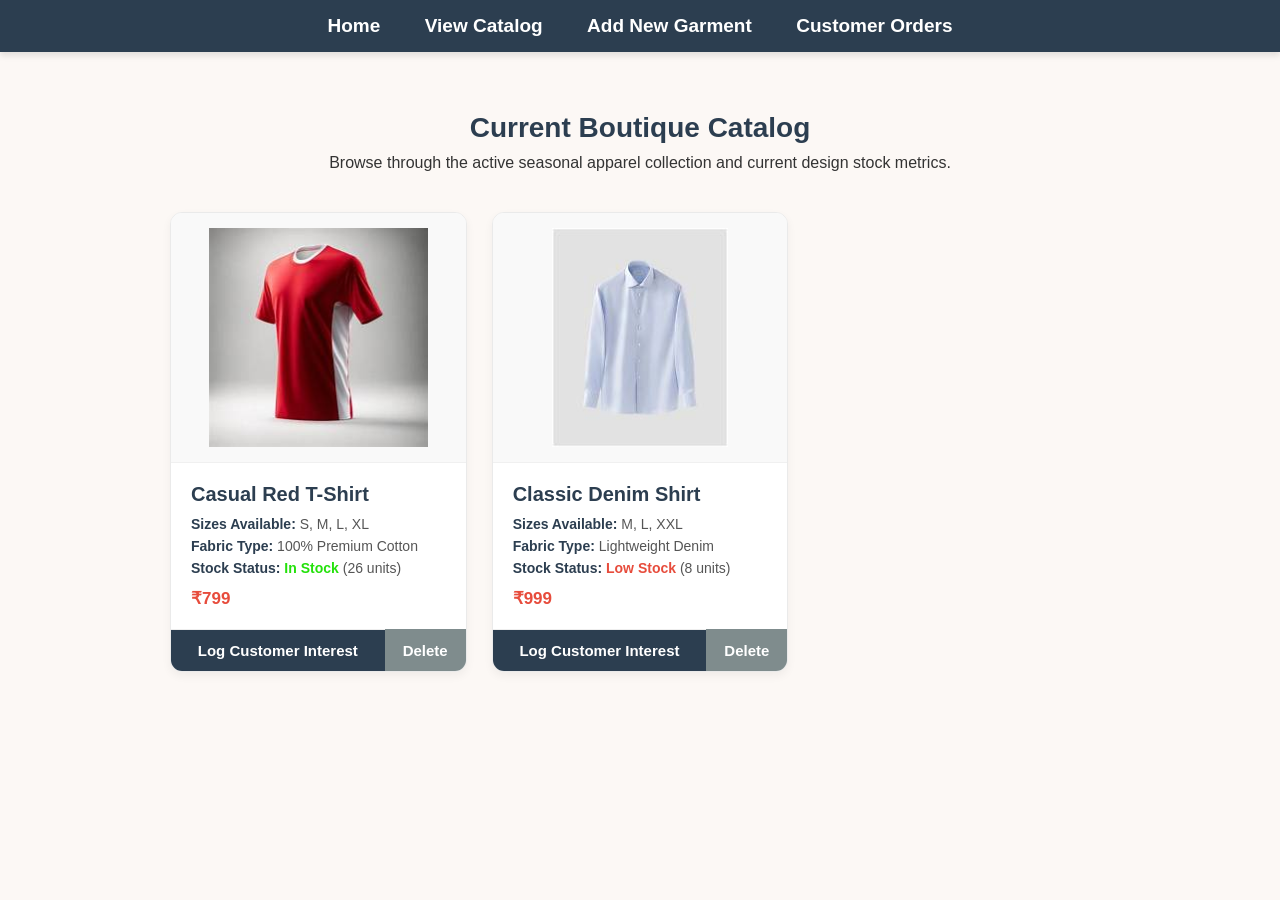
<file: catalog.html>
<!DOCTYPE html>
<html lang="en">
<head>
    <meta charset="UTF-8">
    <meta name="viewport" content="width=device-width, initial-scale=1.0">
    <title>Boutique Catalog - Collection Management</title>
    <link rel="stylesheet" href="style.css">
    
    <style>
        .catalog-header { margin-bottom: 30px; }
        .catalog-header h2 { color: #2c3e50; font-size: 28px; margin-bottom: 10px; }
        .catalog-grid { display: grid; grid-template-columns: repeat(auto-fill, minmax(280px, 1fr)); gap: 25px; padding: 10px; }
        .garment-card { background-color: #ffffff; border-radius: 12px; overflow: hidden; box-shadow: 0 4px 10px rgba(0,0,0,0.05); transition: transform 0.3s, box-shadow 0.3s; display: flex; flex-direction: column; border: 1px solid #eaeaea; }
        .garment-card:hover { transform: translateY(-5px); box-shadow: 0 8px 20px rgba(0,0,0,0.1); }
        .image-frame { width: 100%; height: 250px; background-color: #f9f9f9; display: flex; align-items: center; justify-content: center; border-bottom: 1px solid #f0f0f0; }
        .image-frame img { max-width: 100%; max-height: 100%; object-fit: contain; padding: 15px; }
        .card-details { padding: 20px; text-align: left; flex-grow: 1; }
        .card-details h3 { font-size: 20px; color: #2c3e50; margin-bottom: 10px; }
        .item-info { font-size: 14px; color: #555; margin-bottom: 6px; }
        .item-info strong { color: #2c3e50; }
        .price-tag { font-size: 17px; color: #e74c3c; font-weight: bold; margin-top: 12px; display: block; }

        /* two buttons at the bottom of the card: Interest + Delete */
        .card-buttons { display: flex; }
        .interest-btn { flex: 1; text-align: center; background-color: #2c3e50; color: #ffffff; text-decoration: none; padding: 12px 0; font-weight: 600; font-size: 15px; border-top: 1px solid #eee; }
        .interest-btn:hover { background-color: #e74c3c; }
        .delete-btn { background-color: #7f8c8d; color: #ffffff; border: none; padding: 12px 18px; font-weight: 600; font-size: 15px; cursor: pointer; }
        .delete-btn:hover { background-color: #c0392b; }
    </style>
</head>
<body>

    <nav class="navbar">
        <a href="index.html">Home</a>
        <a href="catalog.html">View Catalog</a>
        <a href="add-garment.html">Add New Garment</a>
        <a href="customer-interest.html">Customer Orders</a>
    </nav>

    <div class="container">
        <div class="catalog-header">
            <h2>Current Boutique Catalog</h2>
            <p>Browse through the active seasonal apparel collection and current design stock metrics.</p>
        </div>

        <div class="catalog-grid">
            <!-- Garment Card 1 (Default) -->
            <div class="garment-card" data-name="Casual Red T-Shirt">
                <div class="image-frame"><img src="red tshirt.jpg" alt="Casual Red T-Shirt"></div>
                <div class="card-details">
                    <h3>Casual Red T-Shirt</h3>
                    <div class="item-info"><strong>Sizes Available:</strong> S, M, L, XL</div>
                    <div class="item-info"><strong>Fabric Type:</strong> 100% Premium Cotton</div>
                    <div class="item-info"><strong>Stock Status:</strong> <span style="color:#24e10b; font-weight:bold;">In Stock</span> (26 units)</div>
                    <span class="price-tag">₹799</span>
                </div>
                <div class="card-buttons">
                    <a href="customer-interest.html?item=Casual Red T-Shirt" class="interest-btn">Log Customer Interest</a>
                    <!-- data-source="default" means this card is written in HTML -->
                    <button class="delete-btn" data-source="default" data-name="Casual Red T-Shirt">Delete</button>
                </div>
            </div>

            <!-- Garment Card 2 (Default) -->
            <div class="garment-card" data-name="Classic Denim Shirt">
                <div class="image-frame"><img src="blue shirt.jpg" alt="Classic Denim Shirt"></div>
                <div class="card-details">
                    <h3>Classic Denim Shirt</h3>
                    <div class="item-info"><strong>Sizes Available:</strong> M, L, XXL</div>
                    <div class="item-info"><strong>Fabric Type:</strong> Lightweight Denim</div>
                    <div class="item-info"><strong>Stock Status:</strong> <span style="color:#e74c3c; font-weight:bold;">Low Stock</span> (8 units)</div>
                    <span class="price-tag">₹999</span>
                </div>
                <div class="card-buttons">
                    <a href="customer-interest.html?item=Classic Denim Shirt" class="interest-btn">Log Customer Interest</a>
                    <button class="delete-btn" data-source="default" data-name="Classic Denim Shirt">Delete</button>
                </div>
            </div>
        </div>
    </div>

    <!-- SCRIPT RUNS AT BOTTOM: shows saved garments and handles the Delete button -->
    <script>
        const catalogGrid = document.querySelector('.catalog-grid');

        // garments added from the Add Garment form
        const localGarments = JSON.parse(localStorage.getItem('myGarments')) || [];

        // names of default (HTML) cards that the owner deleted
        const hiddenDefaults = JSON.parse(localStorage.getItem('hiddenDefaults')) || [];

        // 1. Remove the default cards that were deleted earlier
        document.querySelectorAll('.garment-card[data-name]').forEach(function(card) {
            if (hiddenDefaults.includes(card.dataset.name)) {
                card.remove();
            }
        });

        // 2. Show the garments saved in localStorage
        localGarments.forEach(function(item, index) {

            // 10 or less units = Low Stock (red), more than 10 = In Stock (green)
            let stockText = '<span style="color:#24e10b; font-weight:bold;">In Stock</span>';
            if (Number(item.stock) <= 10) {
                stockText = '<span style="color:#e74c3c; font-weight:bold;">Low Stock</span>';
            }

            const cardHtml = `
                <div class="garment-card">
                    <div class="image-frame">
                        <img src="${item.image}" alt="${item.name}">
                    </div>
                    <div class="card-details">
                        <h3>${item.name}</h3>
                        <div class="item-info"><strong>Sizes Available:</strong> ${item.sizes}</div>
                        <div class="item-info"><strong>Fabric Type:</strong> ${item.fabric}</div>
                        <div class="item-info"><strong>Stock Status:</strong> ${stockText} (${item.stock} units)</div>
                        <span class="price-tag">₹${item.price}</span>
                    </div>
                    <div class="card-buttons">
                        <a href="customer-interest.html?item=${encodeURIComponent(item.name)}" class="interest-btn">Log Customer Interest</a>
                        <!-- data-index tells us which saved garment to delete -->
                        <button class="delete-btn" data-source="saved" data-index="${index}">Delete</button>
                    </div>
                </div>
            `;
            catalogGrid.innerHTML += cardHtml;
        });

        // 3. When any Delete button is clicked
        catalogGrid.addEventListener('click', function(event) {
            const btn = event.target.closest('.delete-btn');
            if (!btn) return;   // click was not on a Delete button

            if (!confirm("Do you want to delete this garment?")) return;

            if (btn.dataset.source === "saved") {
                // remove from the saved list and update localStorage
                localGarments.splice(Number(btn.dataset.index), 1);
                localStorage.setItem('myGarments', JSON.stringify(localGarments));
            } else {
                // default card: remember its name so it stays hidden
                hiddenDefaults.push(btn.dataset.name);
                localStorage.setItem('hiddenDefaults', JSON.stringify(hiddenDefaults));
            }

            location.reload();   // reload the page to show the updated catalog
        });
    </script>
</body>
</html>
</file>
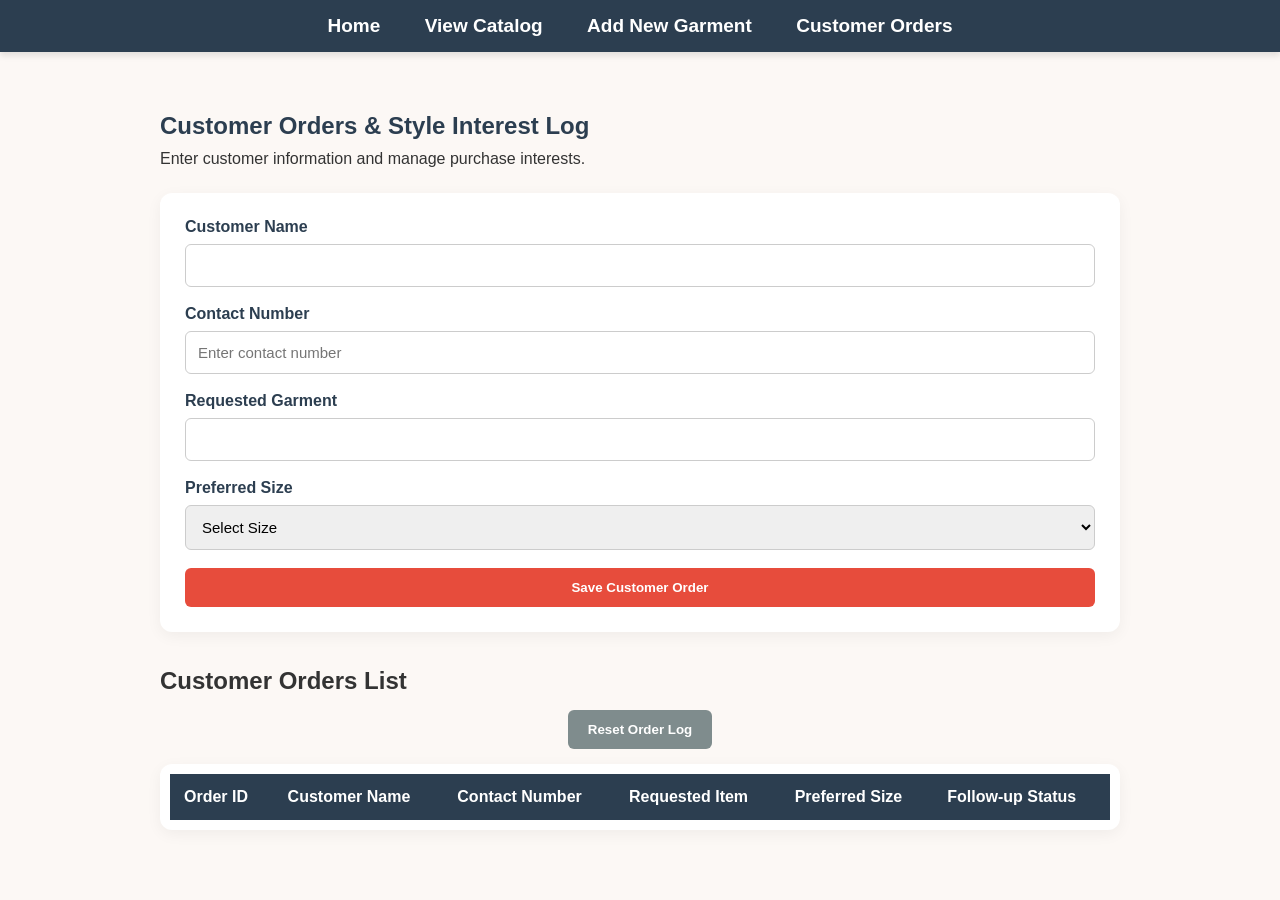
<file: customer-interest.html>
<!DOCTYPE html>
<html lang="en">
<head>
    <meta charset="UTF-8">
    <meta name="viewport" content="width=device-width, initial-scale=1.0">
    <title>Customer Orders</title>
    <link rel="stylesheet" href="style.css">

    <style>
        .orders-header { text-align: left; margin-bottom: 25px; }
        .orders-header h2 { color: #2c3e50; margin-bottom: 10px; }
        .order-form, .table-responsive { background: white; border-radius: 12px; box-shadow: 0 4px 15px rgba(0,0,0,.05); }
        .order-form { padding: 25px; margin-bottom: 35px; text-align: left; }
        .form-group { margin-bottom: 18px; }
        .form-group label { display: block; font-weight: 600; margin-bottom: 8px; color: #2c3e50; }
        .form-control { width: 100%; padding: 12px; border: 1px solid #ccc; border-radius: 6px; font-size: 15px; }
        .submit-btn, .reset-btn { padding: 12px 20px; border: none; border-radius: 6px; color: white; cursor: pointer; font-weight: bold; }
        .submit-btn { background: #e74c3c; width: 100%; }
        .reset-btn { background: #7f8c8d; margin-bottom: 15px; }
        .table-responsive { overflow-x: auto; padding: 10px; }
        .orders-table { width: 100%; border-collapse: collapse; text-align: left; min-width: 700px; }
        .orders-table th { background: #2c3e50; color: white; padding: 14px; }
        .orders-table td { padding: 14px; border-bottom: 1px solid #eee; color: #444; }
        .orders-table tr:nth-child(even) { background: #f9f9f9; }
        .status-badge { padding: 5px 10px; border-radius: 20px; font-size: 12px; font-weight: bold; background: #ffeaa7; color: #d63031; }
    </style>
</head>
<body>

<nav class="navbar">
    <a href="index.html">Home</a>
    <a href="catalog.html">View Catalog</a>
    <a href="add-garment.html">Add New Garment</a>
    <a href="customer-interest.html">Customer Orders</a>
</nav>

<div class="container">

    <div class="orders-header">
        <h2>Customer Orders & Style Interest Log</h2>
        <p>Enter customer information and manage purchase interests.</p>
    </div>

    <form class="order-form" id="customerForm">
        <div class="form-group">
            <label for="customerName">Customer Name</label>
            <input type="text" id="customerName" class="form-control" required>
        </div>
        <div class="form-group">
            <label for="contact">Contact Number</label>
            <input type="tel" id="contact" class="form-control" placeholder="Enter contact number" required>
        </div>
        <div class="form-group">
            <label for="itemName">Requested Garment</label>
            <input type="text" id="itemName" class="form-control" required>
        </div>
        <div class="form-group">
            <label for="size">Preferred Size</label>
            <select id="size" class="form-control" required>
                <option value="">Select Size</option>
                <option value="S">Small (S)</option>
                <option value="M">Medium (M)</option>
                <option value="L">Large (L)</option>
                <option value="XL">Extra Large (XL)</option>
                <option value="XXL">XXL</option>
            </select>
        </div>
        <button type="submit" class="submit-btn">Save Customer Order</button>
    </form>

    <h2 style="text-align:left; margin-bottom:15px;">Customer Orders List</h2>
    <button class="reset-btn" id="clearLogBtn">Reset Order Log</button>

    <div class="table-responsive">
        <table class="orders-table">
            <thead>
                <tr>
                    <th>Order ID</th>
                    <th>Customer Name</th>
                    <th>Contact Number</th>
                    <th>Requested Item</th>
                    <th>Preferred Size</th>
                    <th>Follow-up Status</th>
                </tr>
            </thead>
            <tbody id="ordersTableBody"></tbody>
        </table>
    </div>

</div>

<script>
const form = document.getElementById("customerForm");
const tbody = document.getElementById("ordersTableBody");
const getOrders = () => JSON.parse(localStorage.getItem("customerOrders") || "[]");

// Auto-fill garment name from the catalog link (?item=...)
const item = new URLSearchParams(location.search).get("item");
if (item) document.getElementById("itemName").value = item;

// Show all saved orders in the table
function loadOrders() {
    tbody.innerHTML = "";
    getOrders().forEach(o => {
        const row = tbody.insertRow();
        [o.id, o.customerName, o.contact, o.itemName, o.size].forEach(v => row.insertCell().textContent = v);
        row.insertCell().innerHTML = '<span class="status-badge">Pending Follow-up</span>';
    });
}

// Save a new order
form.addEventListener("submit", e => {
    e.preventDefault();
    const orders = getOrders();
    orders.push({
        id: "#BO-" + (1001 + orders.length),
        customerName: customerName.value.trim(),
        contact: contact.value.trim(),
        itemName: itemName.value.trim(),
        size: size.value
    });
    localStorage.setItem("customerOrders", JSON.stringify(orders));
    alert("Customer order saved successfully!");
    form.reset();
    loadOrders();
});

// Clear all orders
document.getElementById("clearLogBtn").onclick = () => {
    if (confirm("Are you sure you want to clear all customer orders?")) {
        localStorage.removeItem("customerOrders");
        loadOrders();
    }
};

loadOrders();
</script>

</body>
</html>
</file>
<file: style.css>
/* --- Basic Reset & Typography --- */
* {
    margin: 0;
    padding: 0;
    box-sizing: border-box;
    font-family: 'Segoe UI', Tahoma, Geneva, Verdana, sans-serif;
}

body {
    background-color: #fcf8f5; /* Light boutique cream background */
    color: #333333;
}

/* --- 1. Navigation Menu Bar --- */
.navbar {
    background-color: #2c3e50; /* Dark professional theme color */
    padding: 15px 0;
    text-align: center;
    box-shadow: 0 4px 6px rgba(0,0,0,0.1);
}

.navbar a {
    color: #ffffff;
    text-decoration: none;
    font-size: 19px;
    margin: 0 20px;
    font-weight: 600;
    transition: color 0.3s;
}

/* Hover effect: Turns coral red when mouse moves over links */
.navbar a:hover {
    color: #e74c3c; 
}

/* --- 2. Main Content Container --- */
.container {
    max-width: 1000px;
    margin: 40px auto;
    padding: 20px;
    text-align: center;
}

/* --- 3. Hero / Welcome Section --- */
.hero-section {
    background-color: #ffffff;
    padding: 50px 30px;
    border-radius: 12px;
    box-shadow: 0 4px 15px rgba(0,0,0,0.05);
    margin-bottom: 40px;
}

.hero-section h1 {
    font-size: 38px;
    color: #2c3e50;
    margin-bottom: 15px;
}

.hero-section p {
    font-size: 18px;
    color: #7f8c8d;
    line-height: 1.6;
}

/* --- 4. Call-to-Action Buttons --- */
.btn-container {
    display: flex;
    justify-content: center;
    gap: 20px;
    margin-top: 35px;
}

.btn {
    display: inline-block;
    padding: 15px 30px;
    font-size: 18px;
    font-weight: bold;
    color: white;
    text-decoration: none;
    border-radius: 8px;
    box-shadow: 0 4px 6px rgba(0,0,0,0.1);
    transition: transform 0.2s, background-color 0.2s;
}

/* Primary Button - Coral Red for Viewing Catalog */
.btn-primary {
    background-color: #e74c3c; 
}

.btn-primary:hover {
    background-color: #c0392b;
    transform: translateY(-2px); /* Slight lift up animation on hover */
}

/* Secondary Button - Dark Slate for Management Features */
.btn-secondary {
    background-color: #34495e; 
}

.btn-secondary:hover {
    background-color: #2c3e50;
    transform: translateY(-2px); /* Slight lift up animation on hover */
}
</file>
